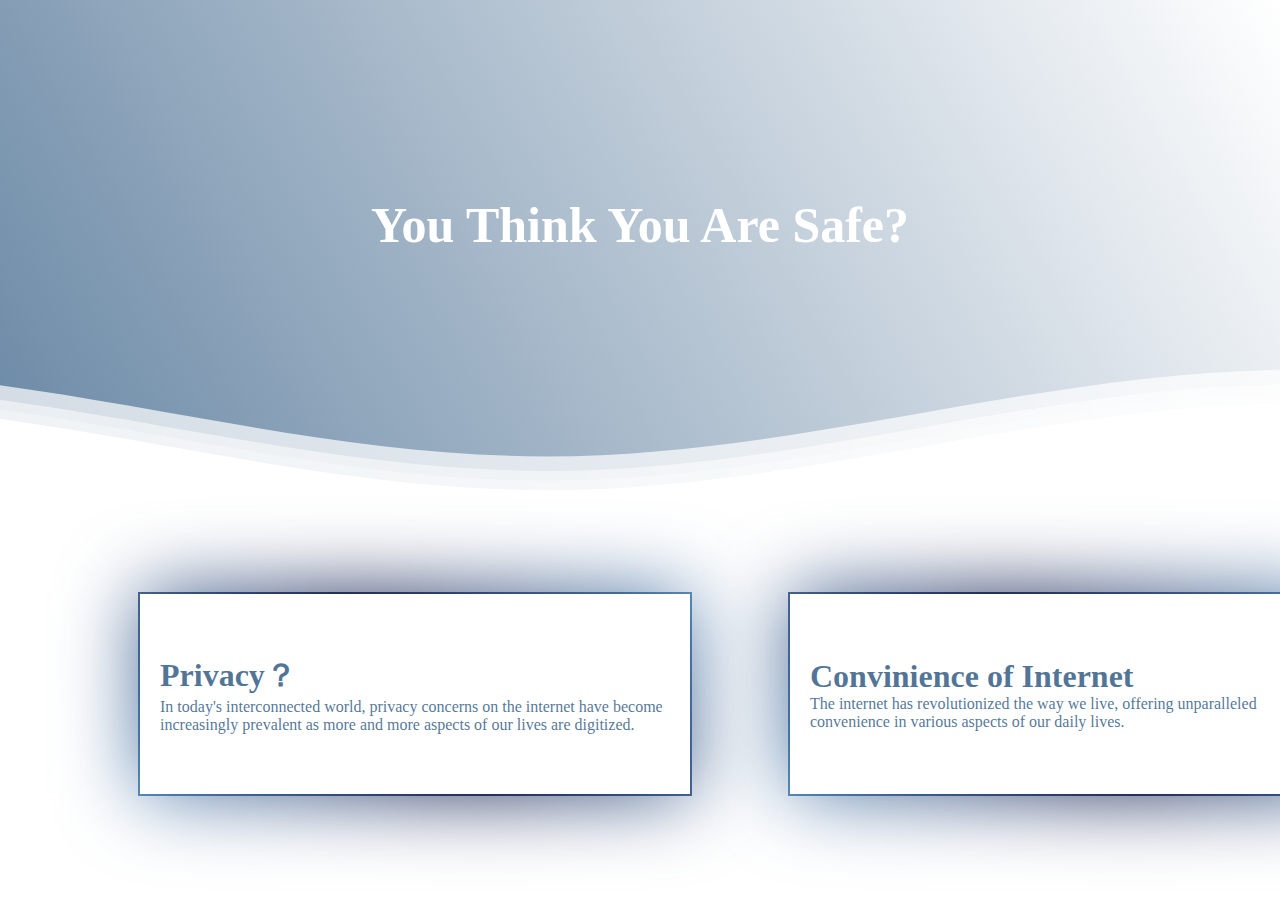
<file: index.html>
<!DOCTYPE html>
<html lang="en">
<head>
    <meta charset="UTF-8">
    <meta http-equiv="X-UA-Compatible" content="IE=edge">
    <meta name="viewport" content="width=device-width, initial-scale=1.0">
    <link rel="stylesheet" href="./css/index.css">
    <title>Document</title>
</head>
<body>
    <div class="header">
        <div class="inner-header flex">
          <h1>You Think You Are Safe?</h1>
        </div>
        <div>
          <svg class="waves" xmlns="http://www.w3.org/2000/svg" xmlns:xlink="http://www.w3.org/1999/xlink"
            viewBox="0 24 150 28" preserveAspectRatio="none" shape-rendering="auto">
            <defs>
              <path id="gentle-wave"
                d="M-160 44c30 0 58-18 88-18s 58 18 88 18 58-18 88-18 58 18 88 18 v44h-352z" />
            </defs>
            <g class="parallax">
              <use xlink:href="#gentle-wave" x="48" y="0" fill="rgba(255,255,255,0.7" />
              <use xlink:href="#gentle-wave" x="48" y="3" fill="rgba(255,255,255,0.5)" />
              <use xlink:href="#gentle-wave" x="48" y="5" fill="rgba(255,255,255,0.3)" />
              <use xlink:href="#gentle-wave" x="48" y="7" fill="#fff" />
            </g>
          </svg>
        </div>
      </div>
      <div class="contact">
        <div class="box" id="t1">
          <div class="biankuang">
              <h1>Privacy？</h1>
              <p>In today's interconnected world, privacy concerns on the internet have become increasingly prevalent as more and more aspects of our lives are digitized. </p>
          </div>
      </div>
      <div class="box" id="t2">
        <div class="biankuang">
            <h1>Convinience of Internet</h1>
            <p>The internet has revolutionized the way we live, offering unparalleled convenience in various aspects of our daily lives. </p>
        </div>
    </div>
      </div>
</body>
<script src="./js/style.js"></script>
</html>
</file>
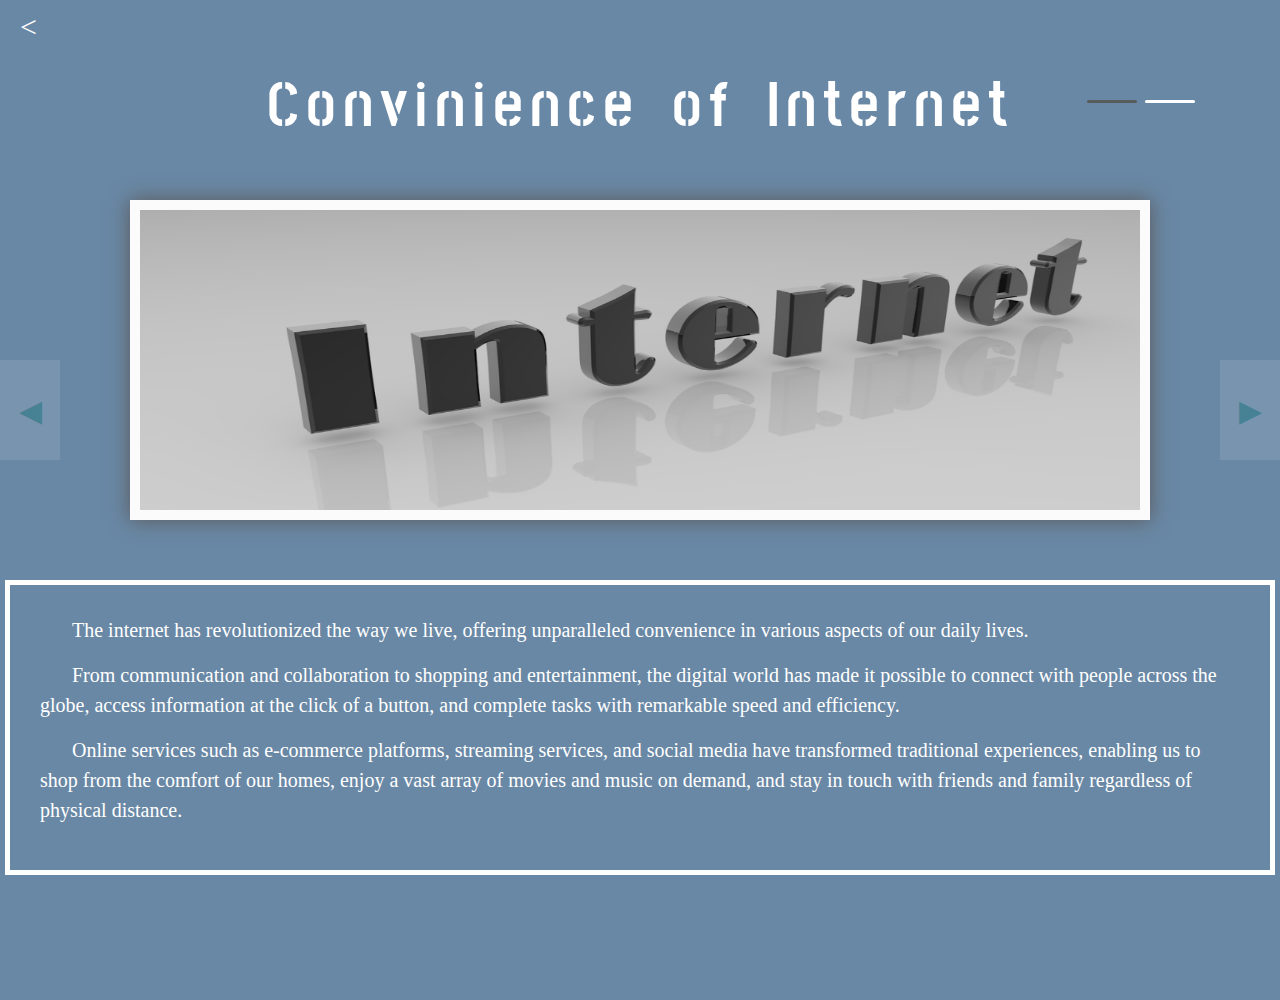
<file: convinience.html>
<!DOCTYPE html>
<html lang="en">

<head>
    <meta charset="UTF-8">
    <meta http-equiv="X-UA-Compatible" content="IE=edge">
    <meta name="viewport" content="width=device-width, initial-scale=1.0">
    <link rel="stylesheet" href="./css/privacy.css">
    <title>Document</title>
</head>

<body>
    <a href="./index.html" class="back"><</a>
            <div>
                <div>
                    <div class="wrap" style="height:1000px">
                        <ul class="list">
                            <li class="item active">
                                <h1 class="title">Convinience of Internet</h1>
                                <div class="content">
                                    <img src="./images/img1.png" alt="">
                                    <div class="gai"></div>
                                    <h1>Convinience of Internet</h1>
                                </div>
                                <div class="text">
                                    <p>The internet has revolutionized the way we live, offering unparalleled convenience in various aspects of our daily lives. </p>
                                    <p>From communication and collaboration to shopping and entertainment, the digital world has made it possible to connect with people across the globe, access information at the click of a button, and complete tasks with remarkable speed and efficiency. </p>
                                    <p>Online services such as e-commerce platforms, streaming services, and social media have transformed traditional experiences, enabling us to shop from the comfort of our homes, enjoy a vast array of movies and music on demand, and stay in touch with friends and family regardless of physical distance.</p>
                                </div>
                            </li>
                            <li class="item">
                                <h1 class="title">Convinience of Internet</h1>
                                <div class="content"><img src="./images/img3.png" alt="">
                                    <div class="gai"></div>
                                    <h1>Convinience of Internet</h1>
                                </div>
                                <div class="text">
                                    <p>Furthermore, the internet has fostered innovation, giving rise to new business models and industries, and providing individuals with opportunities for personal and professional growth. In education, healthcare, and finance, the internet has simplified complex processes, making them more accessible and user-friendly. </p>
                                    <p>Overall, the convenience of the internet has significantly improved our quality of life, reshaping the way we interact, learn, and experience the world around us.</p>
                                </div>
                            </li>
                        </ul>
                        <ul class="pointList">
                            <li class="point active" data-index=0></li>
                            <li class="point" data-index=1></li>
                        </ul>
                        <button class="btn" id="leftBtn"> ◀ </button>
                        <button class="btn" id="rightBtn"> ▶ </button>
                    </div>
                </div>
            </div>

</body>
<script src="./js/index.js"></script>

</html>
</file>
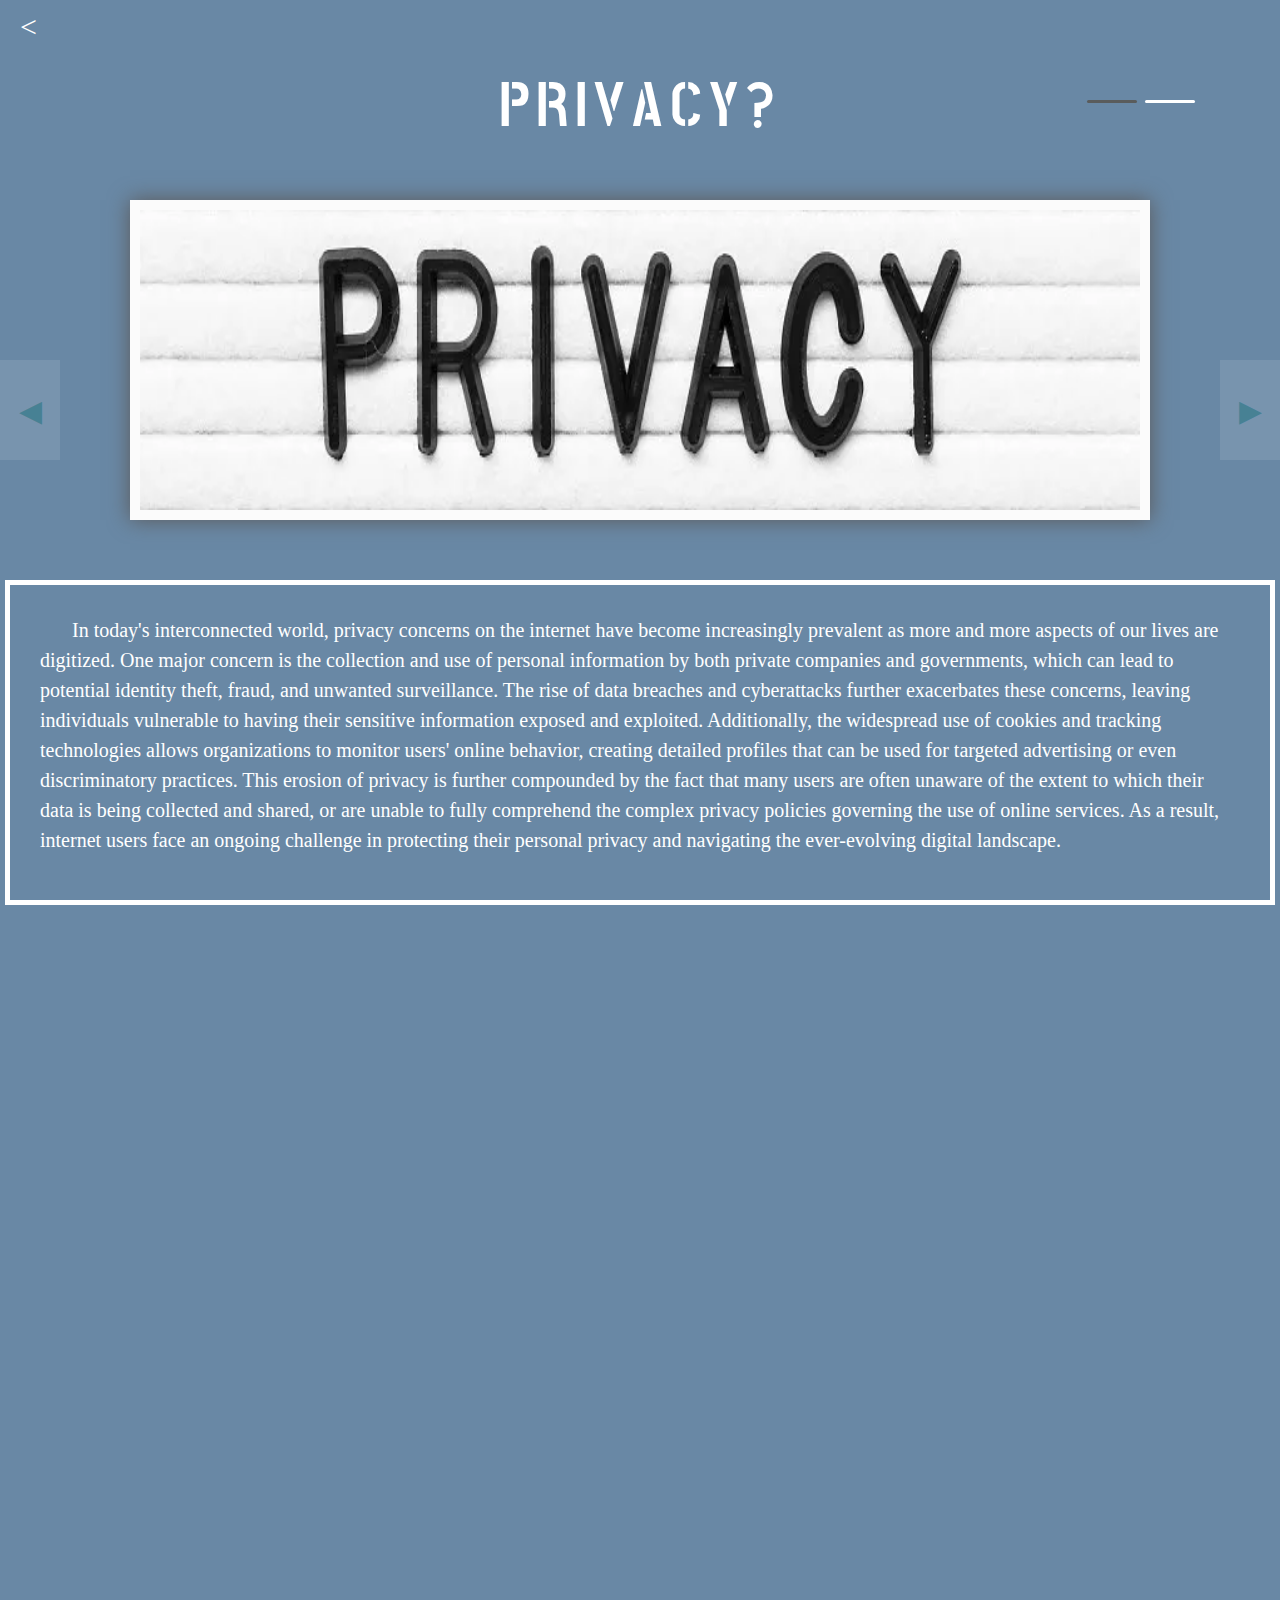
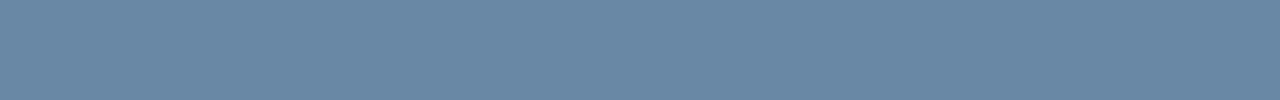
<file: privacy.html>
<!DOCTYPE html>
<html lang="en">

<head>
    <meta charset="UTF-8">
    <meta http-equiv="X-UA-Compatible" content="IE=edge">
    <meta name="viewport" content="width=device-width, initial-scale=1.0">
    <link rel="stylesheet" href="./css/privacy.css">
    <title>Document</title>
</head>

<body>
    <a href="./index.html" class="back"><</a>
            <div>
                <div>
                    <div class="wrap">
                        <ul class="list">
                            <li class="item active">
                                <h1 class="title">PRIVACY?</h1>
                                <div class="content">
                                    <img src="./images/ys2.png" alt="">
                                    <div class="gai"></div>
                                    <h1>PRIVACY?</h1>
                                </div>
                                <div class="text">
                                    <p>In today's interconnected world, privacy concerns on the internet have become increasingly prevalent as more and more aspects of our lives are digitized. One major concern is the collection and use of personal information by both private companies and governments, which can lead to potential identity theft, fraud, and unwanted surveillance. The rise of data breaches and cyberattacks further exacerbates these concerns, leaving individuals vulnerable to having their sensitive information exposed and exploited. Additionally, the widespread use of cookies and tracking technologies allows organizations to monitor users' online behavior, creating detailed profiles that can be used for targeted advertising or even discriminatory practices. This erosion of privacy is further compounded by the fact that many users are often unaware of the extent to which their data is being collected and shared, or are unable to fully comprehend the complex privacy policies governing the use of online services. As a result, internet users face an ongoing challenge in protecting their personal privacy and navigating the ever-evolving digital landscape.</p>
                                </div>

                            </li>
                            <li class="item">
                                <h1 class="title">PRIVACY?</h1>
                                <div class="content"><img src="./images/ys3.png" alt="">
                                    <div class="gai"></div>
                                    <h1>PRIVACY?</h1>
                                </div>

                                <div class="text">
                                        <p>Use strong, unique passwords: Create complex passwords for each account and avoid reusing the same password across multiple platforms. Consider using a password manager to help generate and store secure passwords.</p>
                                        <p>Enable two-factor authentication (2FA): Whenever possible, enable 2FA to add an extra layer of security to your accounts, requiring both your password and a unique code or biometric confirmation.</p>
                                        <p>Keep software up-to-date: Regularly update your operating system, browsers, and applications to ensure that you have the latest security patches and protections.</p>
                                        <p>Use a VPN: Utilize a Virtual Private Network (VPN) to encrypt your internet connection and mask your IP address, making it more difficult for third parties to track your online activities.</p>
                                        <p>Be cautious with public Wi-Fi: Avoid using public Wi-Fi networks for sensitive tasks, as they can be less secure and more susceptible to cyberattacks. If you must use public Wi-Fi, use a VPN to protect your connection.</p>
                                        <p>Adjust privacy settings: Review and customize the privacy settings on your social media accounts, browsers, and other online services to limit the amount of personal information being shared with third parties.</p>
                                    <p>Be mindful of phishing attempts: Always double-check the authenticity of emails and websites before clicking on links or providing personal information. </p>
                                    <p>Use encrypted messaging apps: Opt for messaging apps that offer end-to-end encryption to protect your conversations from being intercepted or accessed by unauthorized parties.</p>
                                    <p>Limit sharing personal information: Be cautious about the information you share online, particularly on social media platforms, and avoid sharing sensitive data such as your address, phone number, or birthdate.</p>
                                    <p>Install antivirus software: Use a reputable antivirus software to protect your devices from malware and other online threats.</p>
                                    <p>Regularly review account activity: Periodically check your online accounts for suspicious activity and promptly report any unauthorized actions.</p>
                                    <p>Educate yourself: Stay informed about the latest privacy threats and best practices by following news sources, blogs, and forums dedicated to online privacy and security.</p>
                                </div>
                            </li>
                        </ul>
                        
                        <ul class="pointList">
                            <li class="point active" data-index=0></li>
                            <li class="point" data-index=1></li>
                        </ul>
                        <button class="btn" id="leftBtn"> ◀ </button>
                        <button class="btn" id="rightBtn"> ▶ </button>
                    </div>
                </div>
            </div>

</body>
<script src="./js/index.js"></script>

</html>
</file>
<file: css/index.css>
*{
    margin: 0;
    padding: 0;
}
.header {
    position: relative;
    text-align: center;
    background: linear-gradient(60deg, rgba(34, 79, 122, 0.677) 0%, white 100%);
    color: white;
    font-size: 25px;
}
.inner-header {
    height: 40vh;
    width: 100%;
    margin: 0;
    padding: 0;
}

.inner-header>h1 {
    line-height: 50vh;
}
.waves {
    position: relative;
    width: 100%;
    height: 15vh;
    margin-bottom: -7px;
    /*Fix for safari gap*/
    min-height: 100px;
    max-height: 150px;
}

.content {
    position: relative;
    height: 20vh;
    text-align: center;
    background-color: white;
}

.content a {
    margin: 0 5px;
    font-size: 12px;
    color: #333;
}

.content a:hover {
    color: #000;
}

/* Animation */

.parallax>use {
    animation: move-forever 25s cubic-bezier(0.55, 0.5, 0.45, 0.5) infinite;
}

.parallax>use:nth-child(1) {
    animation-delay: -2s;
    animation-duration: 7s;
}

.parallax>use:nth-child(2) {
    animation-delay: -3s;
    animation-duration: 10s;
}

.parallax>use:nth-child(3) {
    animation-delay: -4s;
    animation-duration: 13s;
}

.parallax>use:nth-child(4) {
    animation-delay: -5s;
    animation-duration: 20s;
}

@keyframes move-forever {
    0% {
        transform: translate3d(-90px, 0, 0);
    }

    100% {
        transform: translate3d(85px, 0, 0);
    }
}

/*Shrinking for mobile*/
@media (max-width: 768px) {
    .waves {
        height: 40px;
        min-height: 40px;
    }

    .content {
        height: 30vh;
    }

    h1 {
        font-size: 24px;
    }
}
.contact{
    width: 1400px;
    margin: 0 auto;
    margin-top: 50px;
    padding-left: 90px;
}
/*实现蓝绿色的*/
.box{
    margin: 50px;
    position:relative;
    width: 550px;
    height: 200px;
    float: left;
    display: flex;
    justify-content: center;
    align-items: center;
    background: rgba(34, 79, 122, 0.463);
    background: white;
    cursor: pointer;
}
.box:before {
    content: '';
    position: absolute;
    top: -2px;
    left: -2px;
    right: -2px;
    bottom: -2px;
    background: #fff;
    z-index:-1;

}
.box:after {
    content: '';
    position: absolute;
    top: -2px;
    left: -2px;
    right: -2px;
    bottom: -2px;
    /* background: #fff; */
    background: rgba(34, 79, 122, 0.463);
    z-index:-1;
    filter:blur(40px);

}
.box:before,
.box:after{
    background: linear-gradient(235deg,rgba(31, 97, 159, 0.677),rgb(36, 46, 91),rgba(31, 97, 159, 0.677));
}
.biankuang{
    padding:20px;
    box-sizing:border-box;
    /* color:#fff; */
    color: rgba(34, 79, 122, 0.784);
}
</file>
<file: css/privacy.css>
*{
    padding: 0;
    margin: 0;
}
@font-face {
    font-family: PostNoBillsJaff;
    src: url('../images/PostNoBillsJaffna-Bold.ttf');
  }
.wrap {
    width: 100vw;
    height: 1700px;
    position: relative;
}

.list {
    width: 100%;
    height: 100%;
    position: relative;
    padding-left: 0px;
}

.item {
    width: 100%;
    height: 100%;
    list-style: none;
    position: absolute;
    left: 0;
    opacity: 0;
    transition: all .8s;
}

.item img{
    width: 100%;
    height: 100%;
}
.content h1{
    position: absolute;
    top: 200px;
    left: 300px;
    z-index: 666;
    color: white;
}
.item.active {
    z-index: 10;
    opacity: 1;
}

.btn {
    width: 60px;
    height: 100px;
    z-index: 100;
    top: 40vh;
    position: absolute;
    font-size: 30px;
    color: rgba(8, 106, 115, 0.437);
    background: #ffffff1b;
    border: none;
}
.btn:hover{
    color: rgba(8, 106, 115, 0.726);
    background: #eeeeee92;
}

#leftBtn {
    left: 0px;
}

#rightBtn {
    right: 0px;
}

.pointList {
    list-style: none;
    padding-left: 0px;
    position: absolute;
    right: 6%;
    top: 100px;
    z-index: 200;
}

.point {
    width: 50px;
    height: 3px;
    background-color: white;
    border-radius: 2px;
    float: left;
    margin-right: 8px;
    border: none;
    cursor: pointer;  
}

.point.active{
    background-color: rgb(90, 92, 92);
}
.back{
    position: absolute;
    z-index: 999;
    text-decoration: none;
    color: white;
    font-size:30px;
    top: 10px;
    left: 20px;
    display: block;
    width: 100%;
}

.back:hover{
    color: #eee;
}
.list li{
    background: rgba(34, 79, 122, 0.677);
    line-height: 100%;
}
.title{
    width: 100%;
    height: 100px;
    margin: 0 auto;
    text-align: center;
    margin-top: 100px;
    color: white;
    font-family: 'PostNoBillsJaff';
    word-spacing: 10px;
    letter-spacing: 7px;
    font-size: 65px;
    font-weight: bold;
}
.content{
    width: 1000px;
    height: 300px;
    margin: 0 auto;
    border: 10px solid rgb(251, 251, 251);
    box-shadow: 0px 0px 20px 0px rgb(91, 89, 89);
    position: relative;
}
.gai{
    width: 100%;
    height: 100%;
    position: absolute;
    z-index: 1;
    background: rgba(50, 83, 97, 0.534);
    top: 0;
    left: 0;
    display: none;
}
.content:hover .gai{
    display: block;
}
.content:hover h1{
    display: block;
}
.content:hover p{
    display: block;
}
.content h1{
    position: absolute;
    left: 0;
    top: 100px;
    width: 100%;
    text-align: center;
    display: none;
    font-size: 30px;
    font-weight: 500;
    font-family: 'Lucida Sans';
}
.content p{
    position: absolute;
    left: 0;
    top: 150px;
    width: 100%;
    text-align: center;
    display: none;
    color: white;
    font-size: 25px;
}
.text{
    margin: 0 auto;
    margin-top: 60px;
    width: 1200px;
    border: 5px solid white;
    color: white;
    padding: 30px;
}
.text p{
    line-height: 30px;
    margin-bottom: 15px;
    text-indent: 2rem;
    font-size: 20px;
}
</file>
